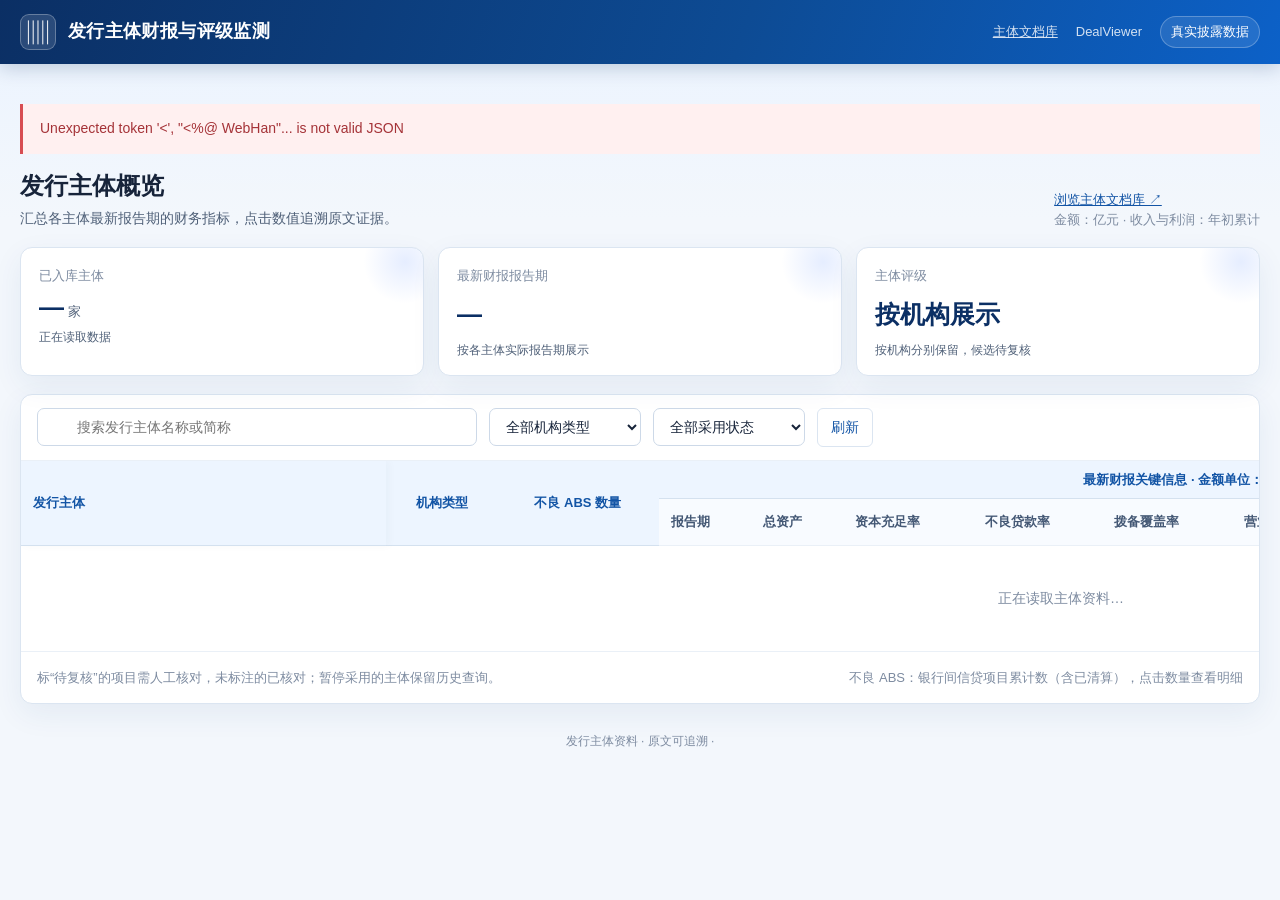
<file: issuer-management/web/index.html>
<!doctype html>
<html lang="zh-CN"><head><meta charset="utf-8"><meta name="viewport" content="width=device-width,initial-scale=1">
<title>发行主体财报与评级监测 · DealViewer</title><link rel="stylesheet" href="style.css?v=20261102-1"></head>
<body><div class="app-shell">
<header class="topbar"><div class="topbar-inner"><a class="brand" href="#" aria-label="返回发行主体概览"><span class="brand-mark" aria-hidden="true">▥</span><span class="brand-title" id="appTitle">发行主体财报与评级监测</span><h1 class="brand-title" id="name" hidden></h1></a><div class="topbar-meta"><a href="documents.html" style="color:inherit">&#20027;&#20307;&#25991;&#26723;&#24211;</a><span>DealViewer</span><span class="demo-chip">真实披露数据</span></div></div></header>
<main><div id="error" class="notice error" role="alert" hidden></div><div id="loading" class="loading" role="status" hidden>正在读取主体资料…</div>
<section id="overview" aria-labelledby="listTitle">
<div class="page-heading"><div><h1 id="listTitle">发行主体概览</h1><p class="page-desc">汇总各主体最新报告期的财务指标，点击数值追溯原文证据。</p></div><div class="as-of"><a href="documents.html">&#27983;&#35272;&#20027;&#20307;&#25991;&#26723;&#24211; &#8599;</a><br> 金额：亿元 · 收入与利润：年初累计</div></div>
<div class="summary-grid" aria-label="概览统计">
<article class="summary-card"><div class="summary-label">已入库主体</div><div class="summary-value"><span id="issuerCount">—</span><small>家</small></div><div class="summary-foot" id="issuerComposition">正在读取数据</div></article>
<article class="summary-card"><div class="summary-label">最新财报报告期</div><div class="summary-value compact" id="latestPeriod">—</div><div class="summary-foot" id="periodCoverage">按各主体实际报告期展示</div></article>
<article class="summary-card"><div class="summary-label">主体评级</div><div class="summary-value compact">按机构展示</div><div class="summary-foot">按机构分别保留，候选待复核</div></article>
</div>
<section class="panel" aria-label="发行主体列表">
<div class="toolbar"><label class="search-wrap"><span class="sr-only">搜索发行主体</span><input id="search" class="control" type="search" placeholder="搜索发行主体名称或简称" aria-label="搜索发行主体名称或简称"></label>
<select id="type" class="control" aria-label="机构类型"><option value="">全部机构类型</option><option value="bank">银行</option><option value="amc">资产管理公司</option></select>
<select id="adoption" class="control" aria-label="采用状态"><option value="">全部采用状态</option><option value="active">正常采用</option><option value="paused">暂停采用</option></select>
<button id="refresh" class="secondary-btn" type="button">刷新</button><div id="summary" class="record-count" aria-live="polite"></div></div>
<div class="table-scroll" tabindex="0" aria-label="主体指标总表，可横向滚动"><table class="main-table" id="overviewTable"><thead><tr>
<th rowspan="2" class="sticky-name" scope="col">发行主体</th><th rowspan="2" scope="col">机构类型</th><th rowspan="2" scope="col">不良 ABS 数量</th><th colspan="9" scope="colgroup">最新财报关键信息 · 金额单位：亿元</th><th colspan="2" scope="colgroup">主体评级</th><th rowspan="2" scope="col">采用状态</th></tr>
<tr><th scope="col">报告期</th><th scope="col">总资产</th><th scope="col">资本充足率</th><th scope="col">不良贷款率</th><th scope="col">拨备覆盖率</th><th scope="col">营业收入</th><th scope="col">利润总额</th><th scope="col">合并净利润</th><th scope="col">归母净利润</th><th scope="col">主体评级</th><th scope="col">评级日期 / 展望</th></tr></thead><tbody id="overviewRows"><tr><td colspan="15" class="empty">正在读取主体资料…</td></tr></tbody></table></div>
<div class="panel-footer"><span>标“待复核”的项目需人工核对，未标注的已核对；暂停采用的主体保留历史查询。</span><span>不良 ABS：银行间信贷项目累计数（含已清算），点击数量查看明细</span></div></section></section>
<section id="detail" hidden aria-labelledby="name">
<a class="breadcrumb" href="#">‹ 返回发行主体概览</a>
<div class="detail-hero compact-hero"><div class="hero-title-row"><div class="hero-logo" id="detailLogo" aria-hidden="true"></div><div><p class="hero-meta"><span id="institution"></span> · <span id="detailStatus"></span></p></div></div><div class="hero-rating"><div class="hero-rating-label">最新主体评级</div><div class="hero-rating-value pending-rating">待接入</div><div class="hero-rating-date">评级机构与历史记录待接入</div></div></div>
<div id="sourceHold" class="notice" hidden>货币网材料暂缺：保留历史原件和审计记录，暂停补录及业务采用。</div>
<div class="review-line"><span id="adoptionBadge" hidden></span><span>标“待复核”的项目需人工核对，未标注的已核对。保留原文证据与口径；待识别不代表未披露。金额按亿元展示，收入与利润为年初累计。</span></div>
<div class="detail-shortcuts"><button class="secondary-btn" data-jump="documentTitle">报告原文 ↓</button><button class="secondary-btn" data-jump="metricsTab">历史财务指标 ↓</button></div>
<div class="section-caption" id="kpiPeriod"></div><div class="detail-kpis" id="kpis" aria-label="主体最新关键指标"></div>
<div class="detail-grid"><section class="panel" aria-labelledby="trendTitle"><div class="card-header"><div class="card-title-wrap"><span class="title-bar" aria-hidden="true"></span><h2 id="trendTitle">关键指标趋势</h2></div><select id="metricSelect" class="control chart-control" aria-label="选择趋势指标"></select></div>
<div class="chart-wrap"><svg id="trendChart" viewBox="0 0 760 286" role="group" aria-label="指标趋势；数据点可打开证据"></svg><p id="chartEmpty" class="empty" hidden></p><div class="chart-caption" id="chartCaption"></div></div></section>
<aside class="panel disclosure-card"><div class="card-header"><div class="card-title-wrap"><span class="title-bar" aria-hidden="true"></span><h2>最近报告与披露</h2></div></div><div id="recentTimeline" class="timeline"></div></aside></div>
<section class="panel document-panel" aria-labelledby="documentTitle"><div class="card-header"><div class="card-title-wrap"><span class="title-bar" aria-hidden="true"></span><h2 id="documentTitle">财报文档和评级文档管理</h2></div><div class="document-head-actions" aria-label="文档筛选"><button class="doc-filter-btn" data-doc-filter="all" aria-pressed="true">全部 <span id="allDocCount"></span></button><button class="doc-filter-btn" data-doc-filter="finance" aria-pressed="false">财报材料 <span id="financeDocCount"></span></button><button class="doc-filter-btn" data-doc-filter="rating" aria-pressed="false">评级材料</button></div></div>
<div class="table-scroll" tabindex="0" aria-label="报告原文列表"><table class="document-table"><thead><tr><th scope="col">文档名称</th><th scope="col">文档类型</th><th scope="col">对应报告期</th><th scope="col">披露日期</th><th scope="col">文件信息</th><th scope="col">操作</th></tr></thead><tbody id="documents"></tbody></table></div></section>
<section class="panel data-panel"><nav class="tabs" role="tablist" aria-label="历史信息分类"><button id="metricsTab" data-tab="metrics" class="tab-btn" role="tab" aria-controls="metricsPanel" aria-selected="true">财报数据</button><button id="ratingsTab" data-tab="ratings" class="tab-btn" role="tab" aria-controls="ratingsPanel" aria-selected="false" tabindex="-1">评级记录</button><button id="tasksTab" data-tab="tasks" class="tab-btn" role="tab" aria-controls="tasksPanel" aria-selected="false" tabindex="-1">处理记录</button></nav>
<section id="metricsPanel" role="tabpanel" aria-labelledby="metricsTab"><div class="tab-info"><span><strong>历史财务指标</strong> · 金额单位：亿元</span><div class="history-actions"><label>年度 <select id="year" class="control" aria-label="年度"><option value="">全部年度</option></select></label><button id="csv" class="secondary-btn">下载 CSV</button></div></div>
<div class="table-scroll" tabindex="0" aria-label="历史财务指标，可横向滚动"><table class="detail-table"><thead><tr><th scope="col">报告期</th><th scope="col">总资产</th><th scope="col">资本充足率</th><th scope="col">不良贷款率</th><th scope="col">拨备覆盖率</th><th scope="col">营业收入</th><th scope="col">利润总额</th><th scope="col">合并净利润</th><th scope="col">归母净利润</th><th scope="col">状态</th></tr></thead><tbody id="metricRows"></tbody></table></div><div class="panel-footer">资本充足率区分监管并表范围；金额优先会计集团口径。点击数值查看来源、单位与复核事项。</div></section>
<section id="ratingsPanel" role="tabpanel" aria-labelledby="ratingsTab" hidden><div class="empty"><h3>主体评级记录待接入</h3><p>将按评级机构分别保留自 2024 年起的记录，评级日期与财报报告期分别展示。</p></div></section>
<section id="tasksPanel" role="tabpanel" aria-labelledby="tasksTab" hidden><div id="tasks"></div></section></section></section>
<footer>发行主体资料 · 原文可追溯 · <span id="readAt"></span></footer></main>
<dialog id="evidence" aria-labelledby="evidenceTitle"><div class="dialog-head"><h2 id="evidenceTitle">指标证据</h2><button id="close" class="secondary-btn" aria-label="关闭证据">关闭</button></div><div id="evidenceBody"></div></dialog>
<dialog id="products" aria-labelledby="productsTitle">
<div class="dialog-head"><h2 id="productsTitle">关联不良 ABS</h2><button id="productsClose" class="secondary-btn" aria-label="关闭关联产品">关闭</button></div>
<p class="product-scope">银行间债券市场 · 信贷资产证券化 · 不良资产重组。按项目去重，包含已清算产品，不按证券分层计数。</p>
<div class="product-toolbar"><p id="productSummary" role="status"></p><label>产品状态 <select id="productStatus" class="control"><option value="">全部状态</option><option value="Duration">存续期</option><option value="Liquidated">已清算</option></select></label></div>
<p id="productError" class="notice error" role="alert" hidden></p>
<div class="product-table-scroll" tabindex="0" aria-label="关联产品列表，可滚动"><table class="product-table"><thead><tr><th scope="col">产品名称</th><th scope="col">产品 ID</th><th scope="col">发行主体</th><th scope="col">发行日期</th><th scope="col">状态</th></tr></thead><tbody id="productRows"></tbody></table></div>
</dialog>
<dialog id="review" aria-labelledby="reviewTitle"><div class="dialog-head"><h2 id="reviewTitle">核对并录入</h2><button id="reviewClose" type="button" class="secondary-btn">关闭</button></div>
<p id="reviewHelp" class="review-help">① 打开原文核对 → ② 填写数值和依据 → ③ 勾选确认并入库。保存为新版本，历史值和证据保留。</p>
<form id="reviewForm"><div class="review-grid">
<label class="wide">对应原文<select id="reviewDocument" class="control" required></select></label>
<label>PDF 页码<input id="reviewPage" class="control" type="number" min="1" required></label><a id="reviewSource" target="_blank" rel="noopener">打开原始 PDF 对应页 ↗</a>
<label>原文数值<input id="reviewValue" class="control" inputmode="decimal" required maxlength="40"></label>
<label>原文单位<select id="reviewUnit" class="control" required></select></label>
<label>披露范围<select id="reviewScope" class="control" required><option value="unknown">未明确，按本行处理</option><option value="standalone">本行 / 母公司</option><option value="accounting_consolidated">会计集团 / 合并</option><option value="regulatory_consolidated">监管并表（资本指标）</option></select></label>
<label>会计准则<select id="reviewBasis" class="control"><option value="unknown">原文未明确</option><option value="CAS">中国企业会计准则</option><option value="IFRS">国际财务报告准则</option></select></label>
<label class="wide">原文摘录（含指标、当期数值及期间）<textarea id="reviewQuote" rows="5" required maxlength="20000"></textarea></label>
<label class="wide">核对说明<textarea id="reviewReason" rows="2" required maxlength="2000" placeholder="说明核对结果；原文存在差异时注明处理依据。"></textarea></label>
<label>核对人<input id="reviewerName" class="control" required maxlength="80" autocomplete="name"></label>
<label>共享复核口令<input id="reviewKey" class="control" type="password" required autocomplete="off"></label>
</div><label id="reviewDefinitionRow" class="review-confirm" hidden><input type="checkbox" id="reviewDefinition"> 我已确认原文指标定义与所选财务指标一致；定义不同的指标不录入。</label>
<label class="review-confirm"><input type="checkbox" id="reviewConfirmed" required> 我已核对原文、报告期、单位及当期列，确认上述数值。</label>
<p id="reviewError" class="notice error" role="alert" hidden></p><p id="reviewResult" class="notice" role="status" hidden></p>
<button id="reviewSave" class="secondary-btn" type="submit">确认并入库</button></form></dialog>
</div><script src="app.js?v=20261103-2"></script></body></html>
</file>
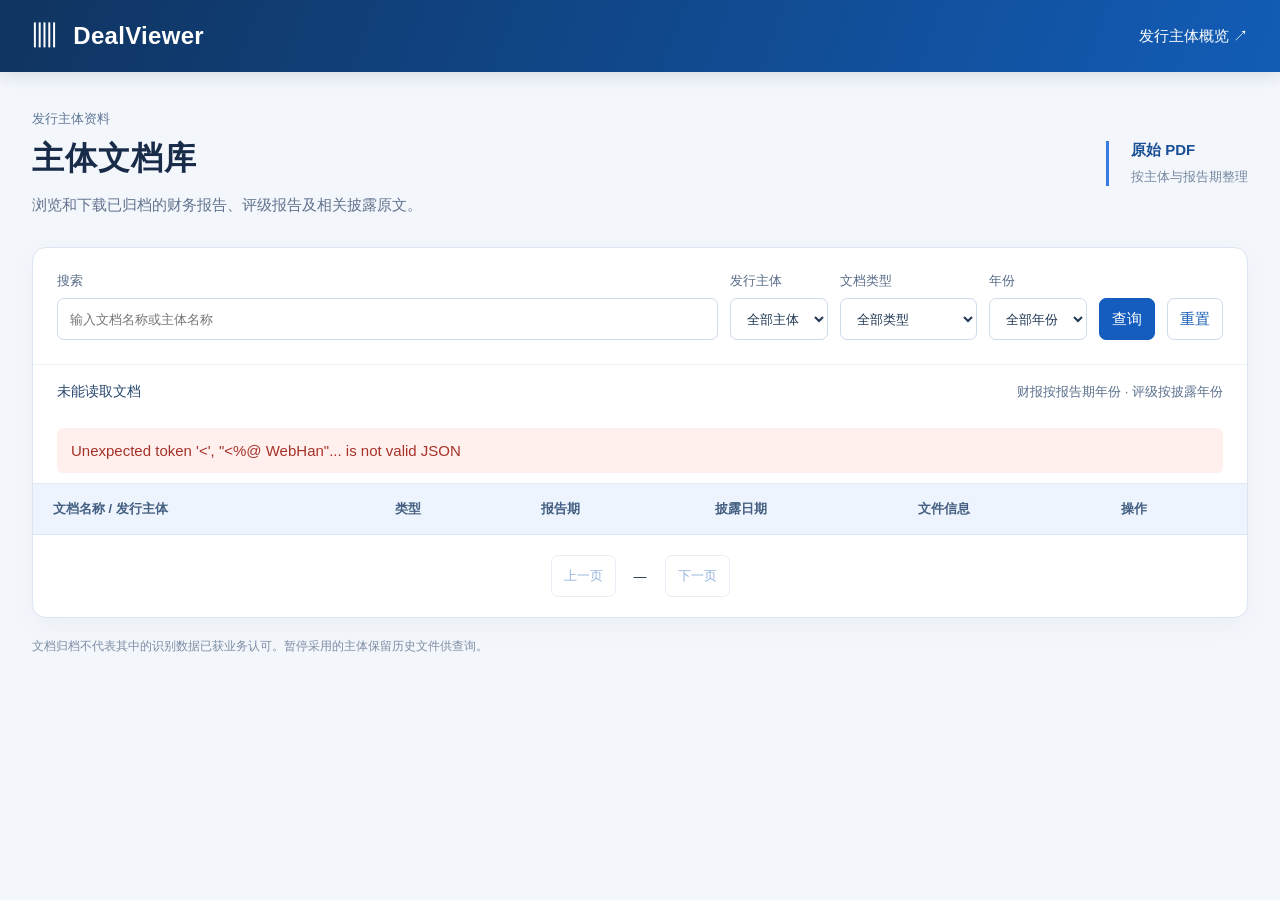
<file: issuer-management/web/documents.html>
<!doctype html>
<html lang="zh-CN">
<head><meta charset="utf-8"><meta name="viewport" content="width=device-width,initial-scale=1"><title>主体文档库 · DealViewer</title><link rel="stylesheet" href="documents.css?v=20261029-21"><script src="documents.js?v=20261029-21" defer></script></head>
<body>
<header><div class="header-inner"><a class="brand" href="./">▥ <span>DealViewer</span></a><a href="./">发行主体概览 ↗</a></div></header>
<main>
<div class="heading"><div><p class="eyebrow">发行主体资料</p><h1>主体文档库</h1><p class="subtitle">浏览和下载已归档的财务报告、评级报告及相关披露原文。</p></div><div class="archive-note">原始 PDF<span>按主体与报告期整理</span></div></div>
<section class="panel" aria-label="文档目录">
<form id="filters" class="filters" role="search">
<label class="search">搜索<input id="search" name="q" type="search" maxlength="200" placeholder="输入文档名称或主体名称"></label>
<label>发行主体<select id="issuer" name="issuer"><option value="">全部主体</option></select></label>
<label>文档类型<select id="type" name="type"><option value="">全部类型</option><option value="financial">财报及相关披露</option><option value="rating">主体评级报告</option></select></label>
<label>年份<select id="year" name="year"><option value="">全部年份</option></select></label>
<button class="primary" type="submit">查询</button><button id="reset" type="button">重置</button>
</form>
<div class="results-bar"><p id="summary" role="status" aria-live="polite">正在读取文档…</p><span>财报按报告期年份 · 评级按披露年份</span></div>
<p id="error" role="alert" hidden></p>
<div class="table-wrap" tabindex="0" aria-label="文档列表，可滚动"><table><thead><tr><th>文档名称 / 发行主体</th><th>类型</th><th>报告期</th><th>披露日期</th><th>文件信息</th><th>操作</th></tr></thead><tbody id="rows"></tbody></table></div>
<div class="pagination"><button id="prev" type="button" disabled>上一页</button><span id="pageInfo">—</span><button id="next" type="button" disabled>下一页</button></div>
</section>
<p class="footnote">文档归档不代表其中的识别数据已获业务认可。暂停采用的主体保留历史文件供查询。</p>
</main></body></html>
</file>
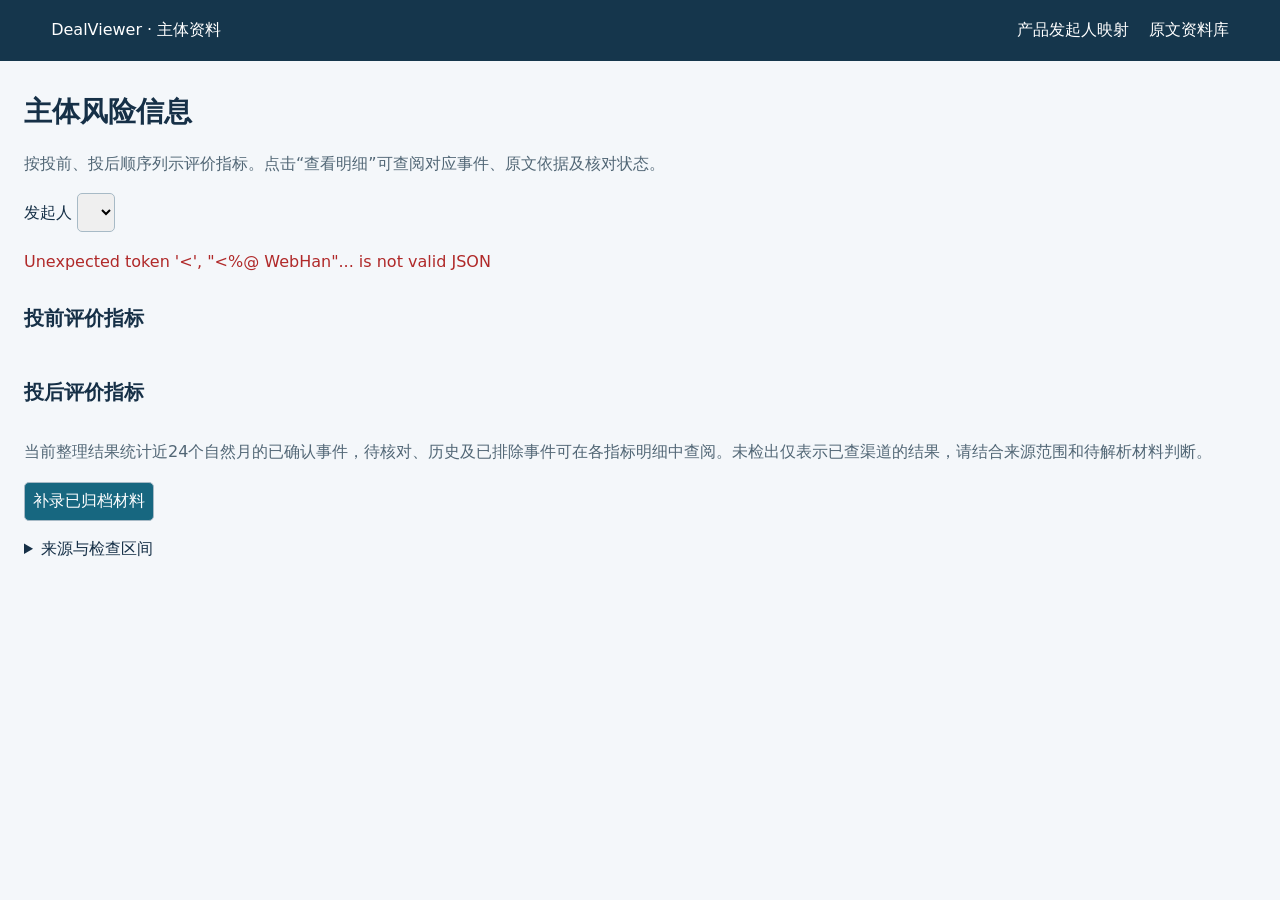
<file: issuer-management/web/risk.html>
<!doctype html><html lang="zh-CN"><head><meta charset="utf-8"><meta name="viewport" content="width=device-width,initial-scale=1"><title>主体风险信息 · DealViewer</title><link rel="stylesheet" href="risk.css?v=20261109"></head><body>
<header><a href="./">DealViewer · 主体资料</a><nav><a href="risk.html?mapping=1">产品发起人映射</a><a href="documents.html">原文资料库</a></nav></header>
<main><h1 id="title">主体风险信息</h1><p class="intro">按投前、投后顺序列示评价指标。点击“查看明细”可查阅对应事件、原文依据及核对状态。</p>
<label id="issuerLabel">发起人 <select id="issuer"></select></label><p id="error" role="alert" hidden></p>
<section id="riskView"><p id="checkWindow" class="intro"></p>
<section aria-labelledby="preHeading"><h2 id="preHeading">投前评价指标</h2><div id="preItems" class="scroll"></div></section>
<section aria-labelledby="postHeading"><h2 id="postHeading">投后评价指标</h2><div id="postItems" class="scroll"></div></section>
<p class="intro">当前整理结果统计近24个自然月的已确认事件，待核对、历史及已排除事件可在各指标明细中查阅。未检出仅表示已查渠道的结果，请结合来源范围和待解析材料判断。</p>
<button id="add">补录已归档材料</button>
<details id="sourceDetails"><summary>来源与检查区间</summary><p>中国货币网固定按标题检索；违约材料仅在标题或附件名含“违约、未按期兑付、未能按期、兑付风险、展期”时下载。投前三项按主体全称及已确认别名检索标题，关键词包括暂停／恢复备案、后备服务机构和法定到期；基金业协会机构处分列表另行抓取。未含主体名的产品公告可能漏检。地方机关、其他市场尚未接入；国际评级目前由人工补录，未开展定期国际检索。</p><div id="sources" class="scroll"></div></details></section>
<section id="mappingView" hidden><p>名称按 NFKC 和首尾空格规范化后匹配；名称匹配不表示发起人角色已核实。手工修正保留原文依据，后续自动匹配不会覆盖。</p><label>查找产品ID或主体 <input id="mappingSearch"></label><div id="mappings" class="scroll"></div></section>
</main><dialog id="indicatorDialog" aria-labelledby="indicatorTitle"><div class="dialog-heading"><h2 id="indicatorTitle"></h2><button type="button" id="closeIndicator">关闭</button></div><p id="indicatorDescription" class="indicator-description"></p><div id="indicatorStatus"></div><h3>对应风险事件</h3><div id="events"></div><details id="excludedDetails"><summary>已排除、未达阈值及非本法人（代发）</summary><div id="collapsed"></div></details><h3>本指标来源与查询状态</h3><div id="indicatorSources" class="scroll"></div></dialog>
<dialog id="editor" aria-labelledby="editTitle"><form id="form"><h2 id="editTitle">核对 / 更正</h2><p id="editIndicator" class="indicator-description"></p><div class="fields">
<label id="categoryRow">类别<select id="category"><option value="penalty">监管处罚</option><option value="rating">主体评级</option><option value="default">公开市场违约</option></select></label>
<label id="documentRow">已归档原文<select id="document"></select></label>
<label id="mappingIssuerRow" hidden>正确发起人<select id="mappingIssuer"></select></label>
<label id="statusRow">归类<select id="status"><option value="pending">待确认</option><option value="confirmed">确认适用</option><option value="excluded">排除</option><option value="below_threshold">未达阈值</option><option value="other_debtor">非本法人（代发）</option></select></label>
<label id="dateRow">事件日期<input id="eventDate" type="date"></label>
<div id="penaltyFields"><label>决定书号<input id="decision"></label><label>受罚当事人<input id="party"></label><label>当事人类型<select id="partyType"><option value="legal_entity">本法人</option><option value="branch">分支机构</option><option value="person">人员</option><option value="unknown">待核清</option></select></label><label>同决定书同法人罚款合计（元）<input id="fine" inputmode="decimal"></label><label><input type="checkbox" id="complete"> 已核清完整罚款合计，人员、分支和没收另列</label></div>
<div id="ratingFields"><label>评级机构<input id="agency"></label><label>当前等级<input id="grade"></label><label>前次等级（未给可空）<input id="previous"></label><label>调整方向<select id="direction"><option>未知</option><option>下调</option><option>上调</option><option>维持</option></select></label></div>
<div id="defaultFields"><label>实际债务人<input id="debtor"></label><label>本主体角色<select id="role"><option value="unknown">待核清</option><option value="debtor">债务人</option><option value="lead_underwriter">主承销商代发</option><option value="disclosure_agent">代发机构</option><option value="guarantor">担保人</option><option value="keepwell">维好义务人</option><option value="spv">SPV相关义务</option></select></label><label><input type="checkbox" id="actualDefault"> 已确认公开债务实际违约</label><label><input type="checkbox" id="ownAbnormal"> 存在本主体义务履行异常线索</label></div>
<label id="quoteRow">原文引文<textarea id="quote" rows="3"></textarea></label><label id="pageRow">物理页码<input id="page" type="number" min="1" value="1"></label>
<label>原因 / 原文依据<textarea id="reason" required maxlength="2000" rows="3"></textarea></label><label>核对人<input id="reviewer" required maxlength="80"></label><label>共享复核口令<input id="key" type="password" required autocomplete="off"></label></div><p id="formError" role="alert"></p><button type="submit" id="save">保存核对</button> <button type="button" id="cancel">取消</button></form></dialog>
<script src="risk.js?v=20261109"></script><script src="preinvestment.js?v=20261109"></script></body></html>
</file>
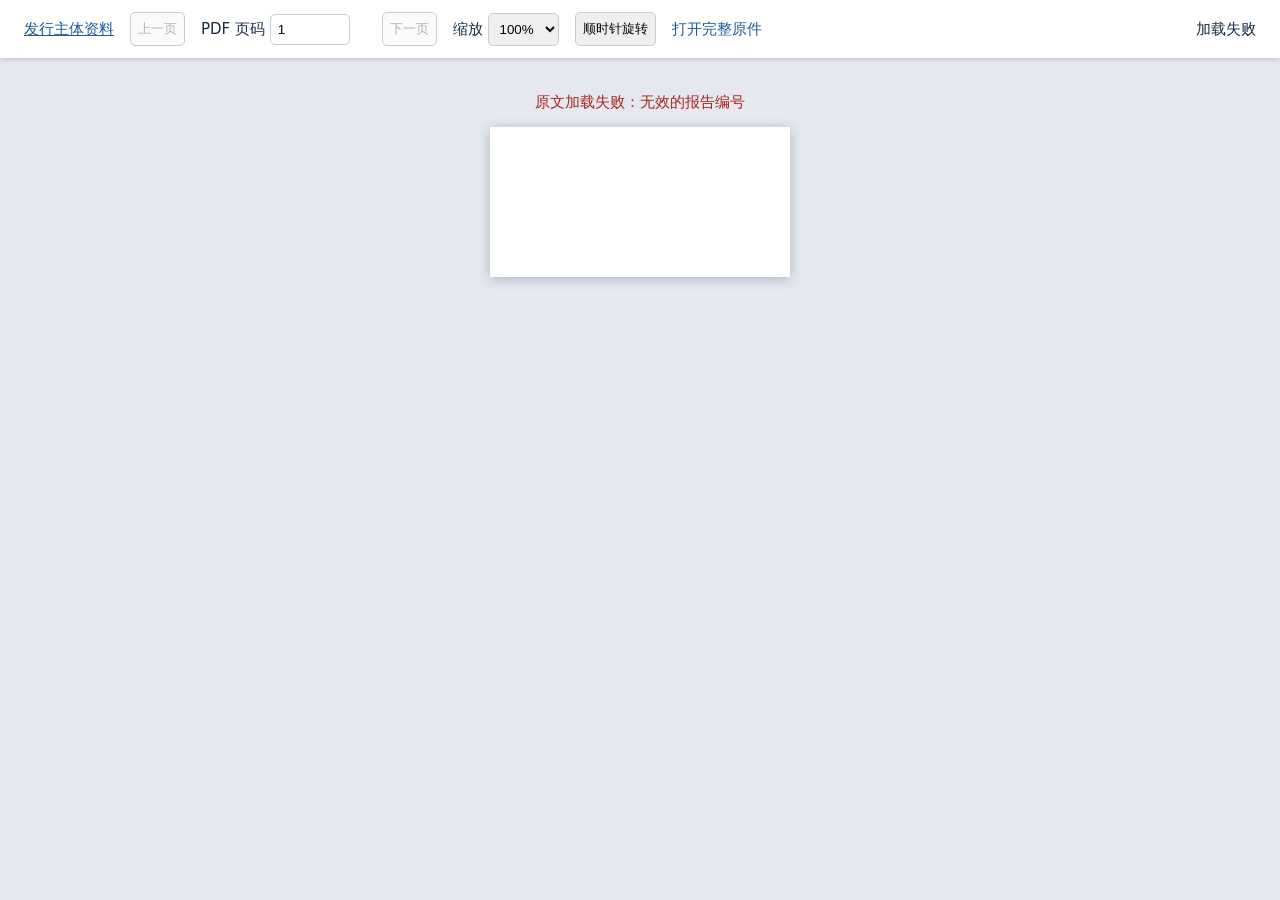
<file: issuer-management/web/viewer.html>
<!doctype html><html lang="zh-CN"><meta charset="utf-8"><meta name="viewport" content="width=device-width, initial-scale=1"><title>报告原文 · DealViewer</title><style>body{margin:0;background:#e5e9ef;font:15px system-ui;color:#172d45}header{position:sticky;top:0;display:flex;align-items:center;gap:16px;padding:12px 24px;background:#fff;box-shadow:0 1px 5px #bbb;flex-wrap:wrap}button,input,select{padding:7px;border:1px solid #c2cddd;border-radius:5px}input{width:64px}a{color:#1b5b97}main{text-align:center;padding:20px;overflow:auto}canvas{background:white;box-shadow:0 2px 12px #abb4c2;max-width:none}#status{margin-left:auto}#error{color:#a22}</style><header><a href="./">发行主体资料</a><button id="prev" disabled>上一页</button><label>PDF 页码 <input id="page" type="number" min="1" value="1"></label><span id="total"></span><button id="next" disabled>下一页</button><label>缩放 <select id="zoom"><option value="1">100%</option><option value="1.4">140%</option><option value="2">200%</option></select></label><button id="rotate">顺时针旋转</button><a id="download" target="_blank" rel="noopener">打开完整原件</a><span id="status" role="status">正在加载原件…</span></header><main><p id="error" role="alert"></p><canvas id="pdf" aria-label="报告原文页面"></canvas></main><script type="module" src="viewer.js"></script></html>
</file>
<file: issuer-management/web/style.css>
:root {
      --brand-900: #0b2f64;
      --brand-800: #0d407f;
      --brand-700: #1254a5;
      --brand-600: #165dff;
      --brand-500: #3478f6;
      --brand-100: #eaf2ff;
      --brand-50: #f4f8ff;
      --page: #f3f7fc;
      --surface: #ffffff;
      --ink: #17243a;
      --ink-soft: #4f6078;
      --muted: #7d8ba0;
      --line: #dbe5f1;
      --line-soft: #eaf0f7;
      --green: #159b73;
      --green-soft: #eaf8f3;
      --amber: #b8700d;
      --amber-soft: #fff7e7;
      --red: #d74d52;
      --red-soft: #fff0f0;
      --shadow: 0 10px 30px rgba(22, 67, 122, .07);
      --radius: 12px;
    }

    * { box-sizing: border-box; }

    html { background: var(--page); }

    body {
      min-height: 100vh;
      margin: 0;
      color: var(--ink);
      background:
        linear-gradient(180deg, #eaf3ff 0, rgba(234, 243, 255, 0) 220px),
        var(--page);
      font-family: "Microsoft YaHei", "PingFang SC", "Noto Sans SC", Arial, sans-serif;
      font-size: 14px;
      line-height: 1.5;
    }

    button, input, select { font: inherit; }
    button { color: inherit; }
    button, select { cursor: pointer; }

    :focus-visible {
      outline: 3px solid rgba(22, 93, 255, .24);
      outline-offset: 2px;
    }

    .app-shell { min-height: 100vh; }

    .topbar {
      position: sticky;
      top: 0;
      z-index: 20;
      height: 64px;
      color: #fff;
      background: linear-gradient(110deg, var(--brand-900), #0d4b94 58%, #0c61c8);
      box-shadow: 0 4px 18px rgba(5, 40, 86, .2);
    }

    .topbar-inner {
      display: flex;
      align-items: center;
      justify-content: space-between;
      width: min(1480px, calc(100% - 40px));
      height: 100%;
      margin: 0 auto;
    }

    .brand {
      display: flex;
      align-items: center;
      gap: 12px;
      min-width: 0;
    }

    .brand-mark {
      display: grid;
      flex: 0 0 auto;
      width: 36px;
      height: 36px;
      place-items: center;
      border: 1px solid rgba(255, 255, 255, .28);
      border-radius: 9px;
      background: rgba(255, 255, 255, .13);
    }

    .brand-mark svg { width: 21px; height: 21px; }

    .brand-title {
      overflow: hidden;
      font-size: 18px;
      font-weight: 700;
      letter-spacing: .02em;
      text-overflow: ellipsis;
      white-space: nowrap;
    }

    .topbar-meta {
      display: flex;
      align-items: center;
      gap: 18px;
      color: rgba(255, 255, 255, .82);
      font-size: 13px;
    }

    .demo-chip {
      padding: 5px 10px;
      border: 1px solid rgba(255, 255, 255, .25);
      border-radius: 999px;
      color: #fff;
      background: rgba(255, 255, 255, .1);
    }

    main {
      width: min(1480px, calc(100% - 40px));
      margin: 0 auto;
      padding: 24px 0 36px;
    }

    .page-heading {
      display: flex;
      align-items: flex-end;
      justify-content: space-between;
      gap: 24px;
      margin-bottom: 18px;
    }

    h1, h2, h3, p { margin-top: 0; }
    h1 { margin-bottom: 6px; font-size: 24px; line-height: 1.35; }
    h2 { margin-bottom: 6px; font-size: 20px; line-height: 1.4; }
    h3 { margin-bottom: 0; font-size: 16px; }

    .page-desc {
      margin-bottom: 0;
      color: var(--ink-soft);
      font-size: 14px;
    }

    .as-of {
      flex: 0 0 auto;
      color: var(--muted);
      font-size: 13px;
      white-space: nowrap;
    }

    .summary-grid {
      display: grid;
      grid-template-columns: repeat(3, minmax(0, 1fr));
      gap: 14px;
      margin-bottom: 18px;
    }

    .summary-card {
      position: relative;
      min-height: 104px;
      padding: 18px 18px 16px;
      overflow: hidden;
      border: 1px solid var(--line);
      border-radius: var(--radius);
      background: var(--surface);
      box-shadow: var(--shadow);
    }

    .summary-card::after {
      position: absolute;
      top: -28px;
      right: -24px;
      width: 84px;
      height: 84px;
      border-radius: 50%;
      background: radial-gradient(circle, rgba(22, 93, 255, .11), rgba(22, 93, 255, 0) 70%);
      content: "";
    }

    .summary-label { color: var(--muted); font-size: 13px; }

    .summary-value {
      margin-top: 8px;
      color: var(--brand-900);
      font-size: 25px;
      font-weight: 750;
      line-height: 1.1;
    }

    .summary-value small {
      margin-left: 4px;
      color: var(--ink-soft);
      font-size: 13px;
      font-weight: 500;
    }

    .summary-foot { margin-top: 7px; color: var(--ink-soft); font-size: 12px; }

    .panel {
      border: 1px solid var(--line);
      border-radius: var(--radius);
      background: var(--surface);
      box-shadow: var(--shadow);
    }

    .toolbar {
      display: flex;
      align-items: center;
      gap: 12px;
      min-height: 66px;
      padding: 12px 16px;
      border-bottom: 1px solid var(--line-soft);
    }

    .search-wrap {
      position: relative;
      flex: 1 1 360px;
      max-width: 440px;
    }

    .search-wrap svg {
      position: absolute;
      top: 50%;
      left: 13px;
      width: 17px;
      height: 17px;
      color: var(--muted);
      transform: translateY(-50%);
      pointer-events: none;
    }

    .control {
      height: 38px;
      border: 1px solid #cdd9e8;
      border-radius: 7px;
      color: var(--ink);
      background: #fff;
      transition: border-color .18s ease, box-shadow .18s ease;
    }

    .control:hover { border-color: #9cb6d9; }

    input.control {
      width: 100%;
      padding: 0 12px 0 39px;
      cursor: text;
    }

    select.control { min-width: 144px; padding: 0 34px 0 12px; }

    .record-count { margin-left: auto; color: var(--muted); white-space: nowrap; }
    .record-count strong { color: var(--brand-700); }

    .table-scroll { width: 100%; overflow-x: auto; }

    table {
      width: 100%;
      border-collapse: separate;
      border-spacing: 0;
      font-variant-numeric: tabular-nums;
    }

    .main-table { min-width: 1490px; }

    th, td {
      padding: 13px 12px;
      border-bottom: 1px solid var(--line-soft);
      text-align: left;
      vertical-align: middle;
      white-space: nowrap;
    }

    th {
      color: #445875;
      background: #f8fbff;
      font-size: 13px;
      font-weight: 650;
    }

    .main-table thead tr:first-child th {
      padding-top: 9px;
      padding-bottom: 9px;
      border-bottom-color: #d4e1ef;
      color: var(--brand-700);
      background: #edf5ff;
      text-align: center;
    }

    .main-table thead tr:first-child th:first-child { text-align: left; }

    tbody tr { transition: background .15s ease; }
    tbody tr:hover { background: #f7faff; }
    tbody tr:last-child td { border-bottom: 0; }

    .issuer-cell {
      position: sticky;
      left: 0;
      z-index: 2;
      min-width: 260px;
      background: #fff;
      box-shadow: 8px 0 12px -13px rgba(21, 57, 101, .5);
    }

    tbody tr:hover .issuer-cell { background: #f7faff; }

    .issuer-main { display: flex; align-items: center; gap: 10px; }

    .issuer-logo {
      display: grid;
      flex: 0 0 auto;
      width: 36px;
      height: 36px;
      place-items: center;
      border-radius: 9px;
      color: var(--brand-700);
      background: linear-gradient(145deg, #e4efff, #f4f8ff);
      font-size: 13px;
      font-weight: 750;
    }

    .issuer-name {
      max-width: 225px;
      overflow: hidden;
      font-weight: 650;
      text-overflow: ellipsis;
    }

    .issuer-alias { margin-top: 2px; color: var(--muted); font-size: 12px; }

    .num { text-align: right; }
    .metric-strong { color: #233c61; font-weight: 650; }

    .subline {
      display: block;
      margin-top: 2px;
      color: var(--muted);
      font-size: 12px;
      font-weight: 400;
    }

    .tag {
      display: inline-flex;
      align-items: center;
      min-height: 24px;
      padding: 2px 8px;
      border-radius: 999px;
      color: var(--brand-700);
      background: var(--brand-100);
      font-size: 12px;
      font-weight: 650;
    }

    .tag-green { color: #087554; background: var(--green-soft); }
    .tag-amber { color: #985a06; background: var(--amber-soft); }

    .rating-mark {
      color: var(--brand-700);
      font-size: 16px;
      font-weight: 780;
      letter-spacing: .02em;
    }

    .outlook {
      display: inline-flex;
      align-items: center;
      gap: 6px;
      color: var(--ink-soft);
    }

    .outlook::before {
      width: 7px;
      height: 7px;
      border-radius: 50%;
      background: var(--green);
      content: "";
    }

    .link-btn {
      display: inline-flex;
      align-items: center;
      gap: 4px;
      padding: 5px 7px;
      border: 0;
      border-radius: 6px;
      color: var(--brand-600);
      background: transparent;
      font-weight: 650;
    }

    .link-btn:hover { background: var(--brand-100); }
    .link-btn svg { width: 15px; height: 15px; }

    .panel-footer {
      display: flex;
      align-items: center;
      justify-content: space-between;
      gap: 16px;
      min-height: 52px;
      padding: 10px 16px;
      border-top: 1px solid var(--line-soft);
      color: var(--muted);
      font-size: 13px;
    }

    .legend { display: flex; flex-wrap: wrap; gap: 18px; }
    .legend span { display: inline-flex; align-items: center; gap: 6px; }

    .legend i {
      width: 8px;
      height: 8px;
      border-radius: 50%;
      background: var(--brand-500);
    }

    .legend span:last-child i { background: var(--green); }

    .empty-state {
      display: none;
      padding: 68px 20px;
      color: var(--muted);
      text-align: center;
    }

    .empty-state svg { width: 38px; height: 38px; margin-bottom: 10px; color: #9cb1ca; }

    /* Detail view */
    .detail-view[hidden], .list-view[hidden] { display: none; }

    .breadcrumb {
      display: inline-flex;
      align-items: center;
      gap: 7px;
      margin-bottom: 16px;
      padding: 5px 0;
      border: 0;
      color: var(--brand-600);
      background: transparent;
      font-weight: 650;
    }

    .breadcrumb:hover { color: var(--brand-800); }
    .breadcrumb svg { width: 17px; height: 17px; }

    .detail-hero {
      display: flex;
      align-items: center;
      justify-content: space-between;
      gap: 24px;
      margin-bottom: 16px;
      padding: 22px 24px;
      border-radius: var(--radius);
      color: #fff;
      background:
        radial-gradient(circle at 86% 18%, rgba(91, 174, 255, .28), transparent 28%),
        linear-gradient(118deg, var(--brand-900), #0e509e 70%, #0c69cc);
      box-shadow: 0 12px 28px rgba(10, 61, 120, .18);
    }

    .hero-title-row { display: flex; align-items: center; gap: 12px; }

    .hero-logo {
      display: grid;
      flex: 0 0 auto;
      width: 48px;
      height: 48px;
      place-items: center;
      border: 1px solid rgba(255, 255, 255, .25);
      border-radius: 12px;
      background: rgba(255, 255, 255, .12);
      font-size: 16px;
      font-weight: 750;
    }

    .detail-hero h1 { margin: 0; color: #fff; }
    .hero-meta { margin: 5px 0 0; color: rgba(255, 255, 255, .74); font-size: 13px; }

    .hero-rating { min-width: 170px; text-align: right; }
    .hero-rating-label { color: rgba(255, 255, 255, .7); font-size: 13px; }
    .hero-rating-value { margin-top: 2px; font-size: 26px; font-weight: 780; }
    .hero-rating-date { color: rgba(255, 255, 255, .72); font-size: 12px; }

    .detail-kpis {
      display: grid;
      grid-template-columns: repeat(4, minmax(0, 1fr));
      gap: 14px;
      margin-bottom: 16px;
    }

    .kpi-card {
      padding: 17px 18px;
      border: 1px solid var(--line);
      border-radius: 10px;
      background: #fff;
      box-shadow: var(--shadow);
    }

    .kpi-label { color: var(--muted); font-size: 13px; }
    .kpi-value { margin-top: 7px; color: var(--brand-900); font-size: 23px; font-weight: 750; }
    .kpi-value small { margin-left: 3px; font-size: 13px; font-weight: 500; }
    .kpi-change { margin-top: 5px; color: var(--ink-soft); font-size: 12px; }
    .change-up { color: var(--green); }
    .change-down { color: var(--red); }

    .detail-grid {
      display: grid;
      grid-template-columns: minmax(0, 2fr) minmax(300px, .9fr);
      gap: 16px;
      margin-bottom: 16px;
    }

    .card-header {
      display: flex;
      align-items: center;
      justify-content: space-between;
      gap: 16px;
      min-height: 57px;
      padding: 12px 18px;
      border-bottom: 1px solid var(--line-soft);
    }

    .card-title-wrap { display: flex; align-items: center; gap: 9px; }

    .title-bar {
      width: 4px;
      height: 17px;
      border-radius: 2px;
      background: var(--brand-600);
    }

    .chart-control { min-width: 156px !important; }
    .chart-wrap { min-height: 330px; padding: 14px 16px 12px; }
    #trendChart { display: block; width: 100%; height: 286px; overflow: visible; }

    .chart-grid-line { stroke: #e6edf6; stroke-width: 1; }
    .chart-axis-text { fill: #8290a3; font-size: 11px; }
    .chart-area { fill: url(#areaGradient); }
    .chart-line { fill: none; stroke: var(--brand-600); stroke-width: 3; stroke-linecap: round; stroke-linejoin: round; }
    .chart-dot { fill: #fff; stroke: var(--brand-600); stroke-width: 2.5; }
    .chart-dot-latest { fill: var(--brand-600); stroke: #fff; stroke-width: 3; filter: drop-shadow(0 2px 4px rgba(22, 93, 255, .35)); }

    .chart-caption {
      display: flex;
      align-items: center;
      justify-content: space-between;
      gap: 12px;
      margin-top: 2px;
      padding: 0 10px;
      color: var(--muted);
      font-size: 12px;
    }

    .chart-caption strong { color: var(--brand-700); }

    .disclosure-card { overflow: hidden; }
    .timeline { padding: 8px 18px 15px; }

    .timeline-item {
      position: relative;
      padding: 14px 0 14px 27px;
    }

    .timeline-item:not(:last-child)::before {
      position: absolute;
      top: 28px;
      bottom: -7px;
      left: 6px;
      width: 1px;
      background: #d7e3f0;
      content: "";
    }

    .timeline-dot {
      position: absolute;
      top: 20px;
      left: 0;
      width: 13px;
      height: 13px;
      border: 3px solid #dce9ff;
      border-radius: 50%;
      background: var(--brand-600);
    }

    .timeline-item.rating .timeline-dot { border-color: #d9f2e9; background: var(--green); }

    .timeline-type { color: var(--muted); font-size: 12px; }
    .timeline-title { margin-top: 3px; font-weight: 650; }
    .timeline-date { margin-top: 4px; color: var(--ink-soft); font-size: 12px; }
    .timeline-date strong { color: var(--ink); font-weight: 600; }

    .document-panel { margin-bottom: 16px; overflow: hidden; }

    .document-head-actions {
      display: flex;
      align-items: center;
      gap: 6px;
      padding: 3px;
      border: 1px solid var(--line);
      border-radius: 8px;
      background: #f6f9fd;
    }

    .doc-filter-btn {
      min-height: 30px;
      padding: 4px 10px;
      border: 0;
      border-radius: 6px;
      color: var(--ink-soft);
      background: transparent;
      font-size: 13px;
      font-weight: 650;
    }

    .doc-filter-btn[aria-pressed="true"] {
      color: var(--brand-700);
      background: #fff;
      box-shadow: 0 2px 7px rgba(31, 72, 122, .12);
    }

    .document-table { min-width: 940px; }
    .document-table th { background: #f7faff; }

    .doc-name-cell {
      display: flex;
      align-items: center;
      gap: 10px;
      white-space: normal;
    }

    .doc-icon {
      display: grid;
      flex: 0 0 auto;
      width: 34px;
      height: 38px;
      place-items: center;
      border-radius: 7px;
      color: var(--brand-700);
      background: var(--brand-100);
      font-size: 10px;
      font-weight: 750;
    }

    .doc-icon.rating { color: #087554; background: var(--green-soft); }
    .doc-title { color: var(--ink); font-weight: 650; }
    .doc-meta { margin-top: 2px; color: var(--muted); font-size: 12px; }

    .download-btn {
      display: inline-flex;
      align-items: center;
      gap: 6px;
      min-height: 32px;
      padding: 5px 10px;
      border: 1px solid #bcd0ec;
      border-radius: 7px;
      color: var(--brand-700);
      background: #fff;
      font-weight: 650;
    }

    .download-btn:hover { border-color: var(--brand-500); background: var(--brand-50); }
    .download-btn svg { width: 15px; height: 15px; }

    .toast {
      position: fixed;
      right: 24px;
      bottom: 24px;
      z-index: 40;
      max-width: min(380px, calc(100% - 32px));
      padding: 11px 15px;
      border: 1px solid #b9ddcf;
      border-radius: 9px;
      color: #0d694e;
      background: #effaf6;
      box-shadow: 0 10px 28px rgba(18, 83, 65, .16);
      font-weight: 650;
    }

    .toast[hidden] { display: none; }

    .data-panel { overflow: hidden; }

    .tabs {
      display: flex;
      gap: 4px;
      padding: 0 18px;
      border-bottom: 1px solid var(--line);
    }

    .tab-btn {
      position: relative;
      min-width: 112px;
      padding: 15px 16px 13px;
      border: 0;
      color: var(--ink-soft);
      background: transparent;
      font-weight: 650;
    }

    .tab-btn::after {
      position: absolute;
      right: 15px;
      bottom: -1px;
      left: 15px;
      height: 3px;
      border-radius: 2px 2px 0 0;
      background: transparent;
      content: "";
    }

    .tab-btn[aria-selected="true"] { color: var(--brand-600); }
    .tab-btn[aria-selected="true"]::after { background: var(--brand-600); }

    .tab-info {
      display: flex;
      align-items: center;
      justify-content: space-between;
      gap: 16px;
      padding: 12px 18px;
      color: var(--ink-soft);
      background: #fbfdff;
      font-size: 13px;
    }

    .tab-info strong { color: var(--ink); }
    .detail-table { min-width: 990px; }
    .detail-table.rating-table { min-width: 960px; }
    .detail-table th { background: #f5f9fe; }
    .current-row td { background: #f7fbff; }
    .current-row td:first-child { box-shadow: inset 3px 0 var(--brand-600); }

    .view-source {
      display: inline-flex;
      align-items: center;
      gap: 5px;
      color: var(--brand-600);
      font-weight: 650;
    }

    .view-source svg { width: 14px; height: 14px; }

    .mobile-only { display: none; }

    @media (max-width: 1020px) {
      .summary-grid, .detail-kpis { grid-template-columns: repeat(2, minmax(0, 1fr)); }
      .detail-grid { grid-template-columns: 1fr; }
      .disclosure-card .timeline { display: grid; grid-template-columns: repeat(2, minmax(0, 1fr)); gap: 0 20px; }
      .timeline-item:not(:last-child)::before { display: none; }
    }

    @media (max-width: 720px) {
      .topbar { height: 58px; }
      .topbar-inner, main { width: calc(100% - 24px); }
      .brand-title { font-size: 16px; }
      .topbar-meta > span:not(.demo-chip) { display: none; }
      main { padding-top: 17px; }
      .page-heading { align-items: flex-start; flex-direction: column; gap: 7px; }
      h1 { font-size: 21px; }
      .summary-grid, .detail-kpis { gap: 10px; }
      .summary-card { min-height: 94px; padding: 14px; }
      .summary-value { font-size: 21px; }
      .toolbar { align-items: stretch; flex-wrap: wrap; }
      .search-wrap { flex-basis: 100%; max-width: none; }
      select.control { flex: 1 1 140px; min-width: 0; }
      .record-count { display: none; }
      .issuer-cell { min-width: 230px; }
      .panel-footer { align-items: flex-start; flex-direction: column; }
      .detail-hero { align-items: flex-start; padding: 18px; }
      .hero-logo { width: 42px; height: 42px; }
      .detail-hero h1 { font-size: 19px; }
      .hero-rating { min-width: 92px; }
      .hero-rating-value { font-size: 22px; }
      .chart-wrap { min-height: 290px; padding-right: 8px; padding-left: 8px; }
      #trendChart { height: 245px; }
      .card-header { align-items: flex-start; flex-direction: column; }
      .document-head-actions { width: 100%; }
      .doc-filter-btn { flex: 1; }
      .chart-control { width: 100%; }
      .disclosure-card .timeline { display: block; }
      .tabs { padding: 0 8px; }
      .tab-btn { flex: 1; min-width: 0; }
      .tab-info { align-items: flex-start; flex-direction: column; gap: 3px; }
      .mobile-only { display: inline; }
      .toast { right: 16px; bottom: 16px; }
    }

    @media (max-width: 480px) {
      .summary-grid, .detail-kpis { grid-template-columns: 1fr; }
      .summary-card { min-height: 82px; }
      .summary-foot { margin-top: 4px; }
      .detail-hero { flex-direction: column; }
      .hero-rating { text-align: left; }
      .as-of { white-space: normal; }
    }

    @media (prefers-reduced-motion: reduce) {
      *, *::before, *::after { scroll-behavior: auto !important; transition: none !important; }
    }

/* Production data, evidence and review states layered onto the supplied prototype. */
[hidden]{display:none!important}
a{color:var(--brand-700)}.brand{color:white;text-decoration:none}.brand-mark{font-size:24px}
.sr-only{position:absolute;width:1px;height:1px;overflow:hidden;clip:rect(0,0,0,0)}
.summary-value.compact{font-size:25px;line-height:1.6}
.secondary-btn{border:1px solid var(--line);background:white;border-radius:6px;padding:8px 13px;color:var(--brand-700);white-space:nowrap}
.secondary-btn:hover{background:var(--brand-50)}
.record-count{margin-left:auto;white-space:nowrap}
.main-table{min-width:2080px}.main-table th,.main-table td{white-space:nowrap}
.main-table td:not(:first-child){text-align:right}.main-table td:nth-child(2),.main-table td:nth-child(3){text-align:left}
.main-table .sticky-name{position:sticky;left:0;z-index:2;background:white;min-width:250px;max-width:280px;white-space:normal;box-shadow:3px 0 8px #17314c08}
.main-table thead .sticky-name{background:#edf4ff;z-index:3}
.issuer-link{display:block;font-weight:650;text-decoration:none;color:var(--ink)}.issuer-link:hover{color:var(--brand-600);text-decoration:underline}
.issuer-alias{display:block;font-size:12px;color:var(--muted);margin-top:4px}
.metric{border:0;background:none;padding:4px 0;color:var(--brand-700);font:inherit;font-weight:650;cursor:pointer;font-variant-numeric:tabular-nums}
.metric:hover{text-decoration:underline;color:var(--brand-600)}
.missing{display:inline-block;max-width:140px;vertical-align:top;text-align:left;font-size:12px;color:var(--muted)}
.missing summary{cursor:pointer;white-space:normal}.missing small{display:block;white-space:normal;line-height:1.6;margin-top:8px;color:var(--ink-soft)}
.missing[open]{min-width:175px;max-width:210px}.missing-links{display:flex;flex-wrap:wrap;gap:6px 10px;margin-top:10px;font-size:12px;white-space:normal}.missing-next{color:var(--brand-700)!important}
.scope-pending{display:block;color:var(--amber);font-size:11px;font-weight:400}
.status{display:inline-block;padding:3px 8px;border-radius:4px;color:var(--amber);background:var(--amber-soft);font-size:12px;white-space:nowrap}
.status.paused{background:var(--red-soft);color:var(--red)}
.status.done{background:var(--green-soft);color:var(--green)}
.review-count{display:block;margin-top:4px;color:var(--muted);font-size:11px;white-space:nowrap}
.unavailable{color:var(--muted);font-size:12px}
.notice{margin:16px 0;padding:13px 17px;border-left:3px solid var(--amber);background:var(--amber-soft);color:#795b28;line-height:1.7}
.notice.error{border-color:var(--red);background:var(--red-soft);color:#a53338}
.review-line{display:flex;align-items:center;gap:10px;color:var(--ink-soft);font-size:12px;line-height:1.7;margin:15px 0}
.section-caption{margin:18px 0 10px;color:var(--muted);font-size:12px}
.hero-rating-value.pending-rating{font-size:24px}.hero-meta{margin:6px 0 0}
.kpi-value .metric{font-size:25px;color:var(--brand-900)}
.kpi-change{min-height:18px}.kpi-card .missing{font-size:14px;margin:8px 0}
.chart-wrap{padding-bottom:18px}.chart-caption{gap:8px;flex-wrap:wrap;line-height:1.6;font-size:12px}
#trendChart{width:100%;height:auto;display:block}#trendChart a:focus circle{stroke:var(--brand-900);stroke-width:4}
.chart-control{max-width:230px}.timeline a{text-decoration:none}.timeline a:hover{text-decoration:underline}
.timeline-item{position:relative;padding:0 0 20px 18px;border-left:1px solid var(--line);margin-left:5px}
.timeline-item:before{content:"";position:absolute;left:-5px;top:5px;width:9px;height:9px;background:var(--brand-500);border:2px solid #dce9ff;border-radius:50%}
.timeline-item p{margin:5px 0;color:var(--muted);font-size:12px}
.document-table{min-width:950px}.document-table td:first-child{min-width:300px;white-space:normal}
.document-table a{font-weight:550;text-decoration:none}.document-table a:hover{text-decoration:underline}
.document-table small{display:block;color:var(--muted);margin-top:4px}.doc-actions{display:flex;gap:13px;white-space:nowrap}
.detail-table{min-width:1250px}.detail-table td,.detail-table th{text-align:right;white-space:nowrap}
.detail-table td:first-child,.detail-table th:first-child{text-align:left}
.detail-table td small{display:block;color:var(--muted);margin-top:4px}
.detail-table td small.scope-pending{color:var(--amber)}
.history-actions{display:flex;align-items:center;gap:12px}.history-actions label{display:flex;align-items:center;gap:8px}
.empty{text-align:center;padding:40px 22px;color:var(--muted);line-height:1.8}.empty h3{color:var(--ink-soft);margin-bottom:8px}
.task{display:flex;justify-content:space-between;gap:20px;padding:18px 24px;border-bottom:1px solid var(--line-soft)}
.task p{margin:6px 0;color:var(--muted)}.task small{color:var(--muted)}
footer{text-align:center;color:var(--muted);font-size:12px;margin:28px 0}
.loading{padding:16px 0;color:var(--ink-soft)}.detail-shortcuts{display:flex;gap:10px;justify-content:flex-end;margin:8px 0}
#documentTitle,#metricsTab{scroll-margin-top:85px}
.timeline-item:not(:last-child)::before{left:-5px;top:5px;bottom:auto;width:9px;height:9px;background:var(--brand-500)}
dialog{width:min(950px,94vw);max-height:88vh;border:1px solid var(--line);border-radius:12px;padding:26px;color:var(--ink)}
dialog::backdrop{background:#0b2f6470}.dialog-head{display:flex;justify-content:space-between;align-items:center;gap:15px}
#products{width:min(1120px,94vw);overflow:hidden}
#products .dialog-head h2{font-size:20px;overflow-wrap:anywhere}
#products .dialog-head button{flex-shrink:0}
.product-scope{color:var(--muted);font-size:13px;margin:14px 0}
.product-toolbar{display:flex;align-items:center;justify-content:space-between;gap:12px;flex-wrap:wrap;margin-bottom:14px}
.product-toolbar p{margin:0;font-size:14px}
.product-toolbar label{display:flex;align-items:center;gap:8px;white-space:nowrap}
.product-table-scroll{max-height:50vh;overflow:auto;border:1px solid var(--line);border-radius:8px}
.product-table{min-width:820px;border-collapse:separate;border-spacing:0}
.product-table th{position:sticky;top:0;z-index:1;background:#edf4ff;white-space:nowrap}
.product-table td,.product-table th{text-align:left;padding:14px 16px}
.product-table td:first-child{min-width:250px;max-width:360px}
.product-table small{display:block;color:var(--muted);margin-top:5px;font-size:12px}
.product-table td:nth-child(3){min-width:220px}
.product-count-note{display:block;font-size:11px;color:var(--muted);font-weight:400}
.detail-value{font-size:28px;font-weight:700;margin:20px 0;color:var(--brand-900)}
.meta{display:flex;gap:20px;flex-wrap:wrap;color:var(--ink-soft)}.warning{color:var(--amber)}
.evidence-item{border-top:1px solid var(--line);padding-top:18px;margin-top:20px}.evidence-item h3{margin-bottom:10px}
.evidence-item pre{white-space:pre-wrap;overflow-wrap:anywhere;background:var(--brand-50);padding:16px;font:13px/1.8 "Microsoft YaHei",sans-serif}
.muted{color:var(--muted)}
@media(max-width:720px){.topbar-meta>span:first-child{display:none}.brand-title{font-size:15px}.demo-chip{font-size:10px}.toolbar{flex-wrap:wrap}.record-count{margin-left:0}.review-line{align-items:flex-start}.tab-info{align-items:flex-start;gap:12px;flex-direction:column}.history-actions{flex-wrap:wrap}.detail-hero{gap:18px}.main-table .sticky-name{min-width:185px;max-width:185px}.card-header{flex-wrap:wrap}.chart-control{max-width:100%}dialog{padding:18px}.task{flex-direction:column;gap:5px}.summary-value.compact{font-size:22px}}
@media(max-width:720px){select.chart-control{flex:none;height:38px}.chart-wrap{min-height:0}.record-count{display:block}.detail-shortcuts{justify-content:flex-start}.brand-mark{display:none}}

/* Issuer identity stays visible; the former hero now holds only metadata. */
.topbar{height:auto;min-height:64px}.topbar-inner{min-height:64px;padding:10px 0}
.brand{min-width:0;flex:1}.brand-title{margin:0;white-space:normal;overflow:visible;line-height:1.4}
.compact-hero{padding:14px 20px;min-height:0;margin-bottom:12px;box-shadow:none}
.compact-hero .hero-logo{width:36px;height:36px;font-size:14px}
.compact-hero .hero-rating{display:flex;align-items:center;gap:12px;min-width:0}
.compact-hero .hero-rating-value{font-size:16px}.compact-hero .hero-rating-date{display:none}
.compact-hero .hero-meta{margin:0}
.pinned-table-head{position:fixed;z-index:19;overflow:hidden;pointer-events:none;background:#edf4ff;box-shadow:0 3px 8px #17314c12}
.pinned-table-head table{margin:0;table-layout:fixed;border-collapse:collapse}
.pinned-table-head th{box-sizing:border-box}
.review-grid{display:grid;grid-template-columns:1fr 1fr;gap:16px;margin:20px 0}
.review-grid label{display:flex;flex-direction:column;gap:8px;min-width:0}
.review-grid .wide{grid-column:1/-1}.review-grid .control{width:100%;min-width:0}
.review-grid textarea{width:100%;padding:10px;border:1px solid var(--line);border-radius:6px;font:inherit}
.review-grid>a{align-self:end;padding-bottom:10px}.review-confirm{display:block;line-height:1.8;margin:16px 0}
.review-link{font-size:12px;margin-top:10px}.review-grid input{box-sizing:border-box}
.missing-cell>.review-link{display:block;margin:8px auto 0;color:#0759bc;border-color:#9bbfec;background:#f1f7ff;padding:6px 12px;font-weight:600}
.review-unavailable{display:block;max-width:140px;margin:8px auto 0;font-size:12px;line-height:1.6;color:var(--muted);white-space:normal}
.review-grid select.control{flex:none;height:38px}
.review-help{padding:12px 14px;background:#f1f7ff;color:#244f82;border-radius:8px;line-height:1.8}
.review-confirm[hidden]{display:none}
.detail-table td small.review-needed,.review-needed{display:block;color:var(--amber);font-size:11px}
@media(max-width:600px){.review-grid{grid-template-columns:1fr}.review-grid .wide{grid-column:auto}}
@media(max-width:720px){.topbar-inner{min-height:58px}.topbar-meta{display:none}.compact-hero{gap:10px;flex-direction:row;flex-wrap:wrap;padding:12px}.compact-hero .hero-meta{font-size:12px}}
</file>
<file: issuer-management/web/documents.css>
:root{font-family:Arial,"Microsoft YaHei",sans-serif;color:#182b48;background:#f3f6fb;font-size:15px}*{box-sizing:border-box}body{margin:0}a{color:#1259b3;text-decoration:none}a:hover{text-decoration:underline}header{background:linear-gradient(110deg,#103460,#125cb6);color:#fff;position:sticky;top:0;z-index:5;box-shadow:0 3px 16px #163b6424}.header-inner{max-width:1480px;margin:auto;padding:20px 32px;display:flex;align-items:center;justify-content:space-between;gap:20px}header a{color:#fff}.brand{font-size:24px;font-weight:700;letter-spacing:.3px}.brand span{margin-left:10px}main{max-width:1480px;margin:auto;padding:38px 32px 24px}.heading{display:flex;align-items:center;justify-content:space-between;gap:24px;margin-bottom:30px}.eyebrow{font-size:13px;color:#617897;margin:0 0 9px}h1{font-size:32px;margin:0 0 12px;letter-spacing:1px}.subtitle{color:#61738e;line-height:1.6;margin:0}.archive-note{padding-left:22px;border-left:3px solid #387ae0;color:#194f94;font-weight:700;white-space:nowrap}.archive-note span{display:block;font-weight:400;font-size:13px;color:#7587a0;margin-top:8px}.panel{background:#fff;border:1px solid #dce5f1;border-radius:14px;overflow:hidden;box-shadow:0 8px 28px #1e477509}.filters{padding:24px;display:flex;align-items:end;gap:12px;flex-wrap:wrap}.filters label{display:flex;flex-direction:column;gap:8px;font-size:13px;color:#586c88}.search{flex:1;min-width:210px}input,select,button{font:inherit;border:1px solid #cddbed;border-radius:7px;background:#fff;color:#203854;min-height:42px;padding:9px 12px}input{width:100%}select{max-width:285px}button{cursor:pointer;color:#165cb5;white-space:nowrap}button:hover:enabled{background:#eef5ff}button.primary{background:#145cbe;color:white;border-color:#145cbe}button.primary:hover{background:#0e4d9e}button:disabled{opacity:.45;cursor:default}a:focus-visible,button:focus-visible,input:focus-visible,select:focus-visible{outline:3px solid #a5c9ff;outline-offset:2px}.results-bar{border-top:1px solid #edf1f7;padding:0 24px;display:flex;justify-content:space-between;align-items:center;gap:12px;color:#5a708c;font-size:13px;min-height:54px}#summary{font-size:14px;color:#26466c}.table-wrap{max-height:65vh;overflow:auto;border-top:1px solid #e1e9f3}table{width:100%;border-collapse:separate;border-spacing:0;text-align:left}th{position:sticky;top:0;background:#edf4fd;z-index:2;color:#435e80;font-size:13px;padding:16px 20px;white-space:nowrap;border-bottom:1px solid #d8e4f3}td{padding:19px 20px;border-bottom:1px solid #edf1f7;line-height:1.6;vertical-align:middle}tbody tr:hover{background:#f8fbff}td:first-child{min-width:280px;width:47%}.doc-title{display:block;font-weight:600;overflow-wrap:anywhere}.issuer-name{display:block;font-size:12px;color:#7386a0;margin-top:6px}.date{white-space:nowrap;font-variant-numeric:tabular-nums;font-size:13px}.file-info{font-size:13px;white-space:nowrap;color:#526a88}.file-info small{display:block;color:#8a99ad}.tag{background:#edf4ff;color:#37659c;border-radius:4px;padding:4px 8px;font-size:12px;white-space:nowrap}.rating{background:#f0edff;color:#655194}.paused{font-size:11px;color:#a76a25;margin-left:8px}.download{display:inline-block;border:1px solid #bdd4f4;border-radius:6px;padding:6px 14px;white-space:nowrap;font-size:13px;background:#f5f9ff}.pagination{padding:20px;display:flex;justify-content:center;align-items:center;gap:18px;font-size:13px}.empty{text-align:center;color:#7a8ba3;padding:56px}.footnote{font-size:12px;color:#7d8da4;line-height:1.8;margin:18px 0}#error{margin:10px 24px;padding:14px;border-radius:6px;background:#fff0ee;color:#a63228}[hidden]{display:none!important}@media(max-width:700px){.header-inner{padding:16px 18px}.brand{font-size:19px}header a:last-child{font-size:13px}main{padding:25px 14px}.heading{margin-bottom:20px}h1{font-size:28px}.subtitle{font-size:13px}.archive-note{display:none}.filters{padding:16px;gap:12px}.filters label{flex:1;min-width:120px}.filters .search{flex-basis:100%}select{width:100%;max-width:100%}.results-bar{padding:4px 16px;display:block}.results-bar span{display:block;margin-bottom:12px;font-size:11px}.table-wrap{max-height:60vh}th,td{padding:14px}td:first-child{min-width:250px}.pagination{gap:12px;padding:16px}}
</file>
<file: issuer-management/web/risk.css>
:root{font-family:system-ui,"Microsoft YaHei",sans-serif;color:#163047;background:#f4f7fa}body{margin:0}header{background:#15364c;padding:20px 4%;display:flex;justify-content:space-between;gap:15px}header a{color:white;text-decoration:none}nav{display:flex;gap:20px}main{max-width:1280px;margin:32px auto;padding:0 24px}h1{font-size:28px}h2{font-size:20px;margin-top:30px}p{line-height:1.7}.intro{color:#526776}section{margin-top:24px}table{border-collapse:collapse;width:100%;background:white;font-size:14px}th,td{text-align:left;padding:14px;border-bottom:1px solid #dce5eb;vertical-align:top}th{background:#e8f0f5}small{display:block;margin-top:5px}.scroll{overflow:auto}.red,#error,#formError{color:#b02929}.event{padding:20px;background:white;margin:12px 0;border:1px solid #dde5eb;border-radius:8px}.event h3{margin-top:0}.tag{font-size:13px;padding:3px 8px;background:#e8f1f5;border-radius:5px}button,select,input,textarea{font:inherit;padding:8px;border:1px solid #a7bac6;border-radius:5px}button{background:#176780;color:white;cursor:pointer}label{display:block;margin:12px 0}a{color:#126a87}blockquote{border-left:3px solid #c4d7e1;padding-left:12px;white-space:pre-wrap}.fields label input:not([type=checkbox]),.fields textarea,.fields select{display:block;width:100%;box-sizing:border-box;margin-top:5px}dialog{width:min(650px,90vw);max-height:85vh;border:1px solid #9eafb9;border-radius:10px;padding:24px;overflow:auto}dialog::backdrop{background:#102b4166}details{margin:18px 0}summary{cursor:pointer}.event a{margin-right:14px}@media(max-width:650px){header{flex-direction:column}main{padding:0 12px}th,td{min-width:130px;padding:10px}}

.indicator-table{table-layout:fixed;border:1px solid #dce5eb;border-radius:8px}
.indicator-table th:nth-child(1){width:45px}.indicator-table th:nth-child(2){width:44%}.indicator-table th:nth-child(4){width:130px}
.indicator-letter{font-weight:700;color:#176780}.indicator-label{font-size:15px;line-height:1.7}.indicator-table button{white-space:nowrap}.indicator-table small{line-height:1.5;color:#526776}
.status-confirmed{background:#fbe5e2;color:#9f2920}.status-pending_review{background:#fff0cf;color:#785200}
#indicatorDialog{width:min(1000px,90vw)}.dialog-heading{display:flex;justify-content:space-between;gap:16px;align-items:start}.dialog-heading h2{margin-top:0}.dialog-heading button{flex-shrink:0}
.indicator-description{font-size:17px;font-weight:600;line-height:1.7;background:#e8f0f5;padding:14px;border-radius:6px}.event-indicator{color:#176780;font-weight:600;line-height:1.6}.event{overflow-wrap:anywhere}
@media(max-width:650px){.indicator-table{min-width:740px}.indicator-table th,.indicator-table td{min-width:0}.indicator-table th:nth-child(2){width:270px}dialog{padding:16px}#indicatorDialog{width:calc(100vw - 50px)}.indicator-description{font-size:15px}}
</file>
